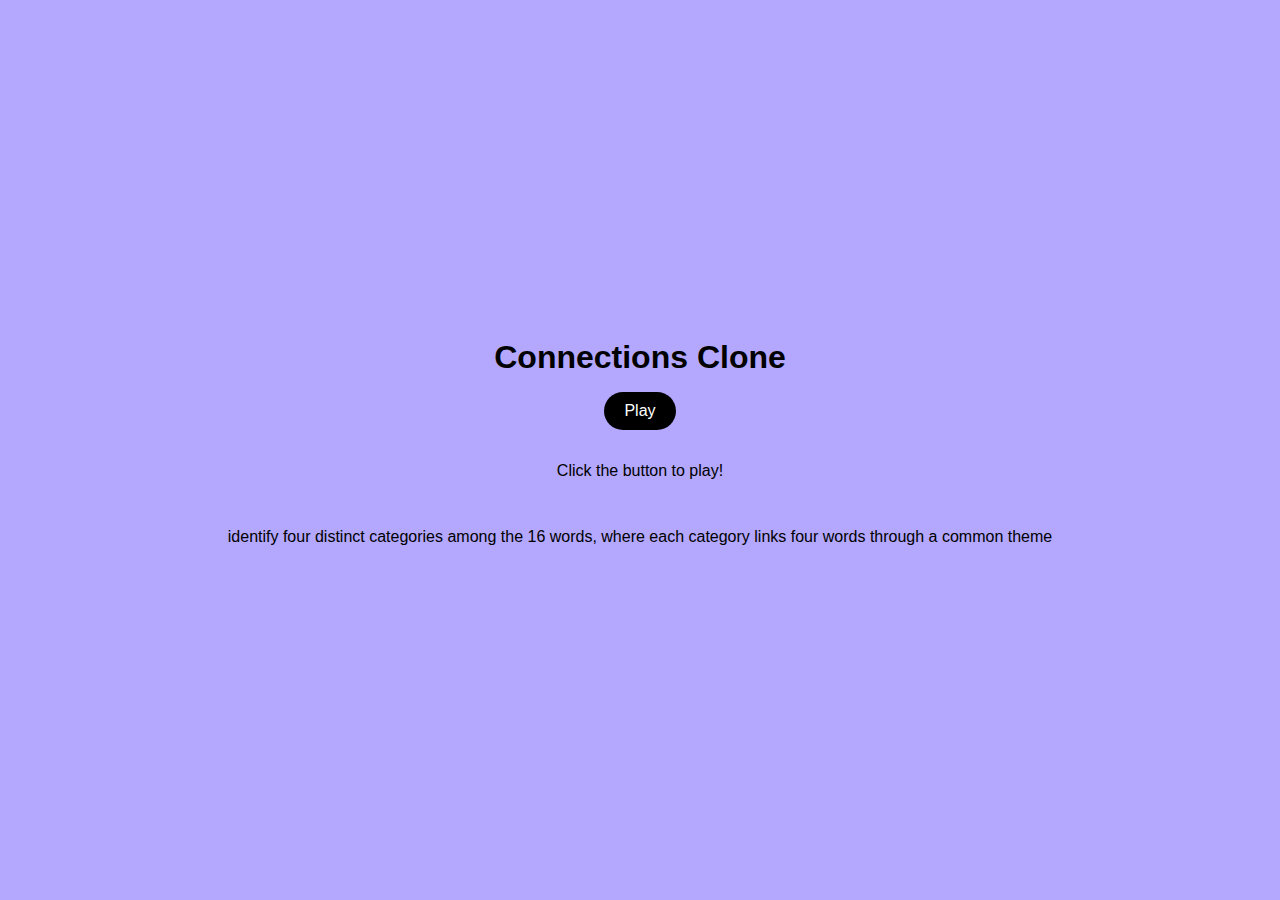
<file: index.html>
<!DOCTYPE html>
<html> 
    <head>
        <meta charset="UTF-8">
        <meta name="viewport" content="width=device-width, initial-scale=1">
        <title>Connections Clone</title>
        <link rel="stylesheet" href="main.css">
    </head>
    <body>
        <h1>Connections Clone</h1>
        <a class="btn" href="game.html">Play</a>
        <p>Click the button to play!</p>
        <p> identify four distinct categories among the 16 words, where each category links four words through a common theme</p>
        

    </body>
</html>
</file>
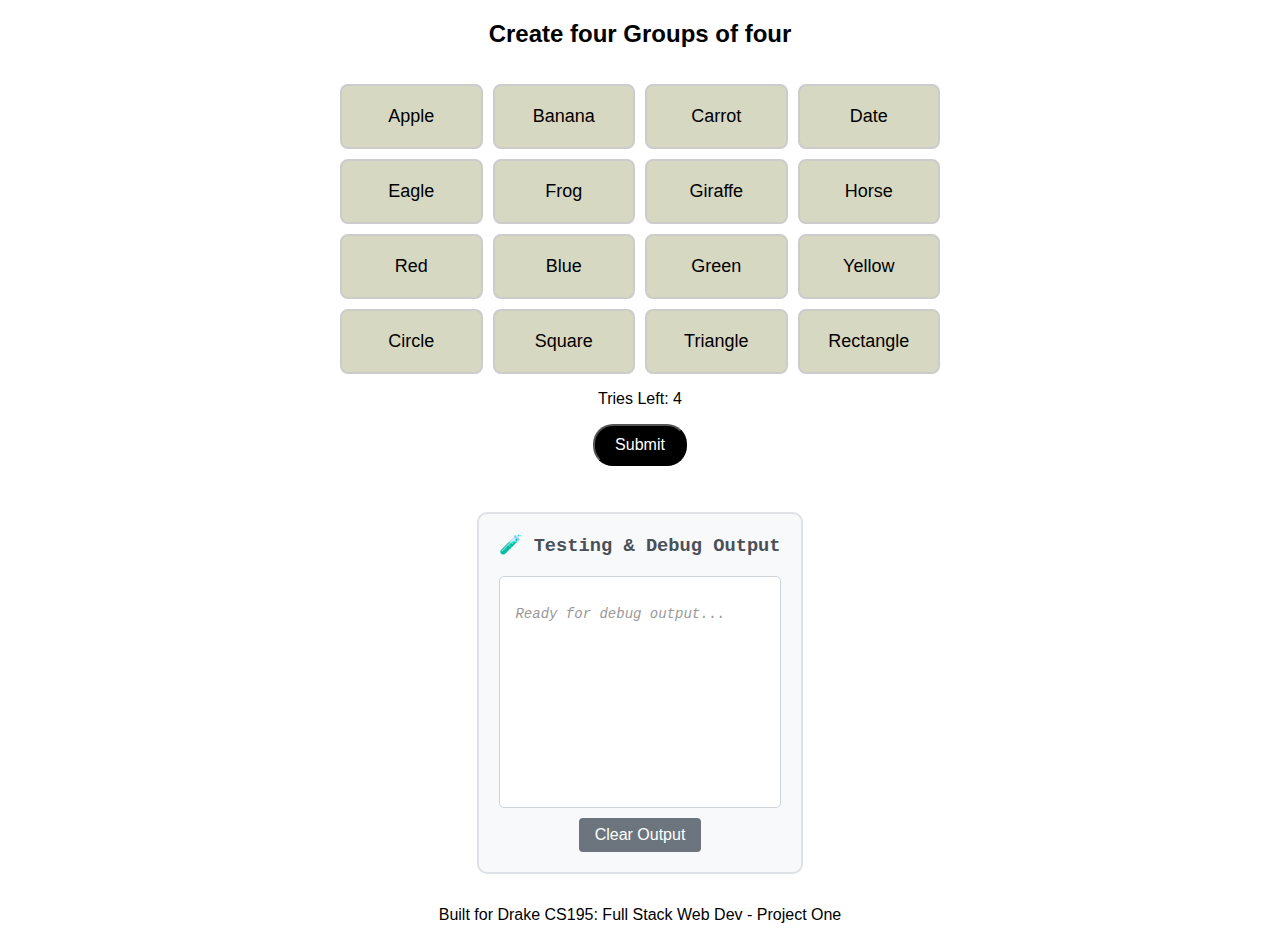
<file: game.html>
<!DOCTYPE html>
<html> 
    <head>
        <meta charset="UTF-8">
        <meta name="viewport" content="width=device-width, initial-scale=1">
        <title>Connections Clone</title>
        <link rel="stylesheet" href="main.css">
        <link rel="stylesheet" href="debug.css">
    </head>
    <body class="game-page">
        <h2>Create four Groups of four</h2>
        <div class="grid-container">
            <div class="grid-item">Apple</div>
            <div class="grid-item">Banana</div>
            <div class="grid-item">Carrot</div>
            <div class="grid-item">Date</div>
            <div class="grid-item">Eagle</div>
            <div class="grid-item">Frog</div>
            <div class="grid-item">Giraffe</div>
            <div class="grid-item">Horse</div>
            <div class="grid-item">Red</div>
            <div class="grid-item">Blue</div>
            <div class="grid-item">Green</div>
            <div class="grid-item">Yellow</div>
            <div class="grid-item">Circle</div>
            <div class="grid-item">Square</div>
            <div class="grid-item">Triangle</div>
            <div class="grid-item">Rectangle</div>
            
        </div>
        <div class ="tries">
            <div class="tries-left">Tries Left: <span id="tries-count">4</span></div>
        </div>
        <button id="submit-btn">Submit</button>
                <!-- Testing/Debug Area -->
        <div class="testing-area">
            <h3>🧪 Testing & Debug Output</h3>
            <div id="debug-output">
                <p style="text-align: center; color: #999; font-style: italic;">
                    Ready for debug output...
                </p>
            </div>
            <button onclick="clearDebug()">Clear Output</button>
        </div>
        
        <footer>
            <p>Built for Drake CS195: Full Stack Web Dev - Project One</p>
        </footer>
    </div>
    <script src="script.js"></script>
    </body>

</html>
</file>
<file: main.css>
body {
    min-height: 100vh; 
    margin: 0; 
    display: flex;
    flex-direction: column; 
    gap: 16px; 
    align-items: center; 
    justify-content: center; 
    background-color: #b3a7fe; 
    font-family: Arial, sans-serif;
}

h1 {
    margin: 0; 
    text-align: center;
}

button, a.btn {
    padding: 10px 20px; 
    font-size: 16px; 
    cursor: pointer; 
    margin: 0; 
    border-radius: 20px;
    background-color: black;
    color: #ffffff;
    text-decoration: none;
    display: inline-block; 
}

p 
{
display: flex;
align-self: center;
}
body.game-page {
    background-color: #ffffff;
}
.grid-container {
    display: grid; 
    grid-template-columns: repeat(4, 1fr); 
    gap: 10px; 
    width: 80%; 
    max-width: 600px; 
}
.grid-item {
    background-color: #d7d8c2; 
    border: 2px solid #ccc; 
    border-radius: 8px; 
    padding: 20px; 
    text-align: center; 
    font-size: 18px; 
    cursor: pointer; 
    user-select: none; 
    transition: background-color 0.3s, transform 0.2s; 
}

.grid-item.selected {
    background: #222;
    color: #fff;
    transform: translateY(-2px);
    box-shadow: 0 6px 12px rgba(0,0,0,0.25);
}
</file>
<file: debug.css>
.testing-area {
    margin-top: 30px;
    padding: 20px;
    background-color: #f8f9fa;
    border: 2px solid #dee2e6;
    border-radius: 10px;
    font-family: 'Courier New', monospace;
}

.testing-area h3 {
    margin-top: 0;
    color: #495057;
    text-align: center;
}

#debug-output {
    background-color: white;
    border: 1px solid #ced4da;
    border-radius: 5px;
    padding: 15px;
    min-height: 200px;
    max-height: 300px;
    overflow-y: auto;
    margin-bottom: 10px;
    font-size: 14px;
}

.testing-area button {
    background-color: #6c757d;
    color: white;
    border: none;
    padding: 8px 16px;
    border-radius: 4px;
    cursor: pointer;
    display: block;
    margin: 0 auto;
}

.testing-area button:hover {
    background-color: #5a6268;
}

.debug-entry {
    margin: 5px 0;
    padding: 5px 8px;
    border-left: 3px solid #007bff;
    background-color: #f8f9fa;
    border-radius: 3px;
}

.debug-entry.success {
    border-left-color: #28a745;
    background-color: #d4edda;
}

.debug-entry.warning {
    border-left-color: #ffc107;
    background-color: #fff3cd;
}

.debug-entry.error {
    border-left-color: #dc3545;
    background-color: #f8d7da;
}
</file>
